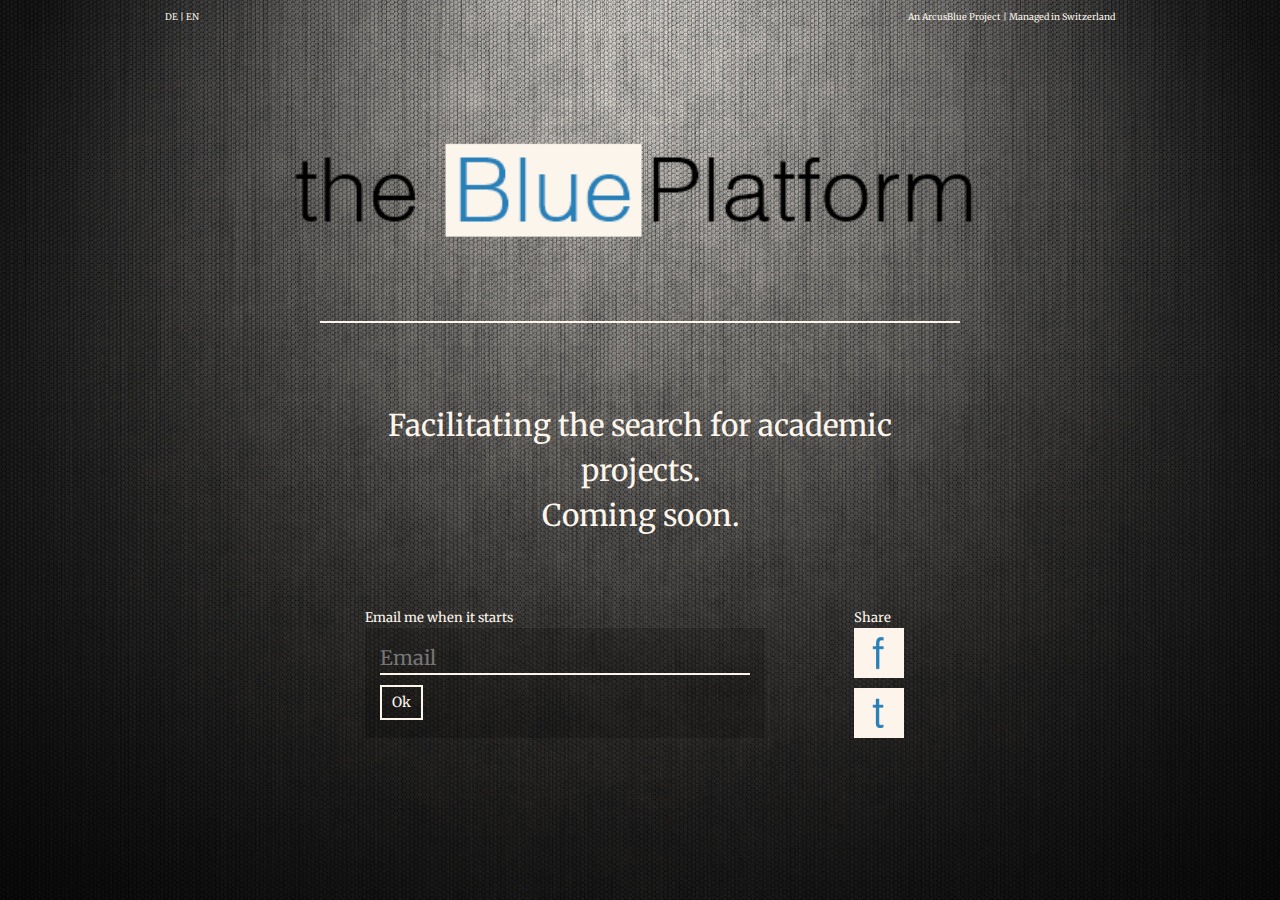
<file: public/index.html>
<!doctype html>

<html>
	<head>
		<meta charset="utf-8">

		<title>the BluePlatform</title>
		<meta name="description" content="Project Platform - Beta">

		<link rel="stylesheet" type="text/css" href="css/reset.css">
		<link rel="stylesheet" type="text/css" href="css/style.css">

	</head>

	<body>

		<header>
			<table class="headertable">
				<tbody>
					<tr>
						<td class="language"><a href="index_de.html">DE</a> | EN </td>
						<td class="info">An ArcusBlue Project | Managed in Switzerland</td>
					</tr>
				</tbody>
			</table>
			
			
		</header>


		<div class="logo">
			<h1>
				<img src="images/logo3.png" alt="the BluePlatform">
			</h1>

			<!-- <h2>Like your work</h2> -->

		</div>

		<section class="tagline">
			<p>
				Facilitating the search for academic projects.<br> Coming soon. 
				<!-- Students are constantly looking for academic projects. Universities and companies offer them. We facilitate the matchmaking.  -->
			</p>
		</section>

		<table class="maintable">
			<tbody>
				<tr>
					<td>				
						Email me when it starts <!-- Email me when it lands/takes off/goes online. -->
					</td>
					<td>
						Share
					</td>
				</tr>
				<tr>
					<td rowspan="2">
						<!-- Begin MailChimp Signup Form -->
						<div id="mc_embed_signup">
							<form action="http://arcusblue.us3.list-manage1.com/subscribe/post?u=81ab2725b20dee2892a93ef8a&amp;id=d15c677aab" method="post" id="mc-embedded-subscribe-form" name="mc-embedded-subscribe-form" class="validate" target="_blank" novalidate>
							
								<div class="mc-field-group">
									<input type="email" value="" placeholder="Email" name="EMAIL" class="required email" id="mce-EMAIL">
								</div>
								
								<div id="mce-responses" class="clear">
										<div class="response" id="mce-error-response" style="display:none"></div>
										<div class="response" id="mce-success-response" style="display:none"></div>
								</div>    <!-- real people should not fill this in and expect good things - do not remove this or risk form bot signups-->
							    
							    <div style="position: absolute; left: -5000px;"><input type="text" name="b_81ab2725b20dee2892a93ef8a_d15c677aab" value=""></div>
								<div class="clear"><input type="submit" value="Ok" name="subscribe" id="mc-embedded-subscribe" class="button"></div>

							</form>
						</div>
						<!--End mc_embed_signup-->
					</td>
					<td class="facebook">
						<div class="sharebutton">
							<a href="https://www.facebook.com/sharer/sharer.php?u=http%3A%2F%2Ftheblueplatform.com" target="_blank">
								<img src="images/facebook.png">
							</a>
						</div>
					</td>
				</tr>
				<tr>
					<td class="twitter">
						<div class="sharebutton">
							<a href="http://twitter.com/share?text=Facilitating%20the%20search%20for%20academic%20Projects%20%23theBluePlatform" target="_blank">
								<img src="images/twitter.png">
							</a>
						</div>
					</td>
				</tr>
			</tbody>
		</table>

		<!-- <footer>
			<small>An ArcusBlue Project | Managed in Switzerland</small>
		</footer> -->

	</body>

</html>
</file>
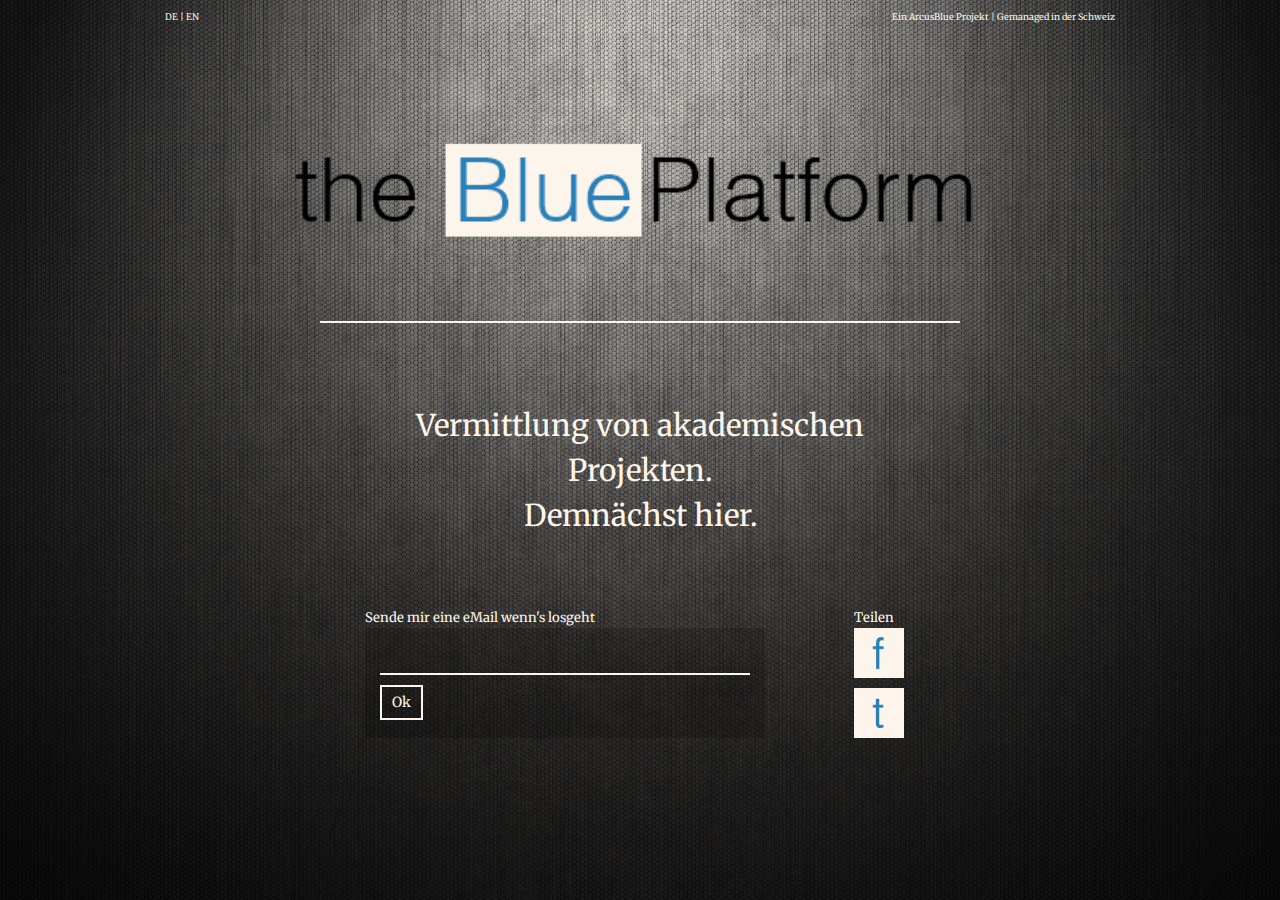
<file: public/index_de.html>
<!doctype html>

<html>
	<head>
		<meta charset="utf-8">

		<title>the BluePlatform</title>
		<meta name="description" content="Project Platform - Beta">

		<link rel="stylesheet" type="text/css" href="css/reset.css">
		<link rel="stylesheet" type="text/css" href="css/style.css">

	</head>

	<body>

		<header>
			<table class="headertable">
				<tbody>
					<tr>
						<td class="language">DE | <a href="index.html">EN</a> </td>
						<td class="info">Ein ArcusBlue Projekt | Gemanaged in der Schweiz</td>
					</tr>
				</tbody>
			</table>
			
			
		</header>


		<div class="logo">
			<h1>
				<img src="images/logo3.png" alt="the BluePlatform">
			</h1>

			<!-- <h2>Like your work</h2> -->

		</div>

		<section class="tagline">
			<p>
				Vermittlung von akademischen Projekten.<br> Demnächst hier. 
				<!-- Students are constantly looking for academic projects. Universities and companies offer them. We facilitate the matchmaking.  -->
			</p>
		</section>

		<table class="maintable">
			<tbody>
				<tr>
					<td>				
						Sende mir eine eMail wenn's losgeht <!-- Email me when it lands/takes off/goes online. -->
					</td>
					<td>
						Teilen
					</td>
				</tr>
				<tr>
					<td rowspan="2">
						<!-- Begin MailChimp Signup Form -->
						<div id="mc_embed_signup">
							<form action="http://arcusblue.us3.list-manage1.com/subscribe/post?u=81ab2725b20dee2892a93ef8a&amp;id=d15c677aab" method="post" id="mc-embedded-subscribe-form" name="mc-embedded-subscribe-form" class="validate" target="_blank" novalidate>
							
								<div class="mc-field-group">
									<input type="email" value="" placeholder="" name="EMAIL" class="required email" id="mce-EMAIL">
								</div>
								
								<div id="mce-responses" class="clear">
										<div class="response" id="mce-error-response" style="display:none"></div>
										<div class="response" id="mce-success-response" style="display:none"></div>
								</div>    <!-- real people should not fill this in and expect good things - do not remove this or risk form bot signups-->
							    
							    <div style="position: absolute; left: -5000px;"><input type="text" name="b_81ab2725b20dee2892a93ef8a_d15c677aab" value=""></div>
								<div class="clear"><input type="submit" value="Ok" name="subscribe" id="mc-embedded-subscribe" class="button"></div>

							</form>
						</div>
						<!--End mc_embed_signup-->
					</td>
					<td class="facebook">
						<div class="sharebutton">
							<a href="https://www.facebook.com/sharer/sharer.php?u=http%3A%2F%2Ftheblueplatform.com" target="_blank">
								<img src="images/facebook.png">
							</a>
						</div>
					</td>
				</tr>
				<tr>
					<td class="twitter">
						<div class="sharebutton">
							<a href="http://twitter.com/share?text=Vermittlung%20von%20akademischen%20Projekten%20ueber%20%23theBluePlatform" target="_blank">
								<img src="images/twitter.png">
							</a>
						</div>
					</td>
				</tr>
			</tbody>
		</table>

		<!-- <footer>
			<small>An ArcusBlue Project | Managed in Switzerland</small>
		</footer> -->

	</body>

</html>
</file>
<file: public/css/style.css>
@import url(http://fonts.googleapis.com/css?family=Merriweather:400,700);

/*Copied from hipsteer project*/

body {
	font-family: "Merriweather", "Times New Roman", serif;
	font-size: 30px;
	line-height: 1.5;

	background-color: #575757;
	
	background-image: url(../images/wallpaper.jpg);
	background-attachment: fixed;
	background-size: cover;
	background-position: center;

	color: #FCF5EB;
}

div.logo {
	text-align: center;
	margin-top: 60px;
}

header {
	width: 950px;
	font-size: 9px;
	text-align: right;
	color: #FCF5EB;
	font-weight: 400;
	margin: 0 auto;
	padding-top: 10px;
}

div.logo img {
	width: 800px;
	padding: 40px;
}

section {
	width: 50%;
	text-align: center;
	padding: 20px 40px 20px 40px;
	margin: 20px auto;
}

section.tagline {
	padding-top: 80px;
	padding-bottom: 50px;
	border-top: 2px solid #FCF5EB;
}

div.sharebutton img {
	width: 50px;
}

table.headertable {
	width: 100%;
}

td.info {
	text-align: right;
}

td.language a {
	color: #FCF5EB;
	text-decoration: none;
}

td.language a:hover {
	color: #2980B9;
}

table.maintable {
	text-align: center;
	margin: 20px auto;
	width: 550px;
	font-size: 13px;
}

td {
/*	border: 1px solid #FCF5EB;*/
/*	padding: 5px;*/
	color: #FCF5EB;
	text-align: left;
}

td.facebook {
	vertical-align: top;
}

td.twitter {
	vertical-align: bottom;
}

/*footer {
	color: #A9A9A9;
	padding: 55px 0 0 0;
	text-align: center;
	font-size: 13px;
}*/

#mc_embed_signup {
/*	position: absolute;
	top: 50%;*/
	width: 400px;
	height: 110px;
	/*background-color: #1D1D1D;*/
	background-color: rgba(0,0,0,0.2);
	/*margin: 10px;*/
	padding: 15px;
}

input[type=email] {
	font-size: 20px;
	width: 100%;
	border: none;
	border-bottom: 2px solid #FCF5EB;
	/*background-color: #1D1D1D;*/
	background-color: rgba(0,0,0,0);
	color: #FCF5EB;
	padding: 0;
	margin: 0 0 10px 0;
	outline: none;
	transition: border 1s;
}

input[type=email]:focus {
	border-bottom-color: #2880B9;
}

input[type=submit] {
/*	background: #1D1D1D;*/
	background: rgba(0,0,0,0);
	color: #FCF5EB;
	border: 2px solid #FCF5EB;
	margin: 0;
	padding: 5px 10px;
	font-size: 14px;
	cursor: pointer;
}

/*
@media screen and (max-width: 560px) {
	section.content {
		width: 100%;
		padding: 0 10px;
	}
}*/
</file>
